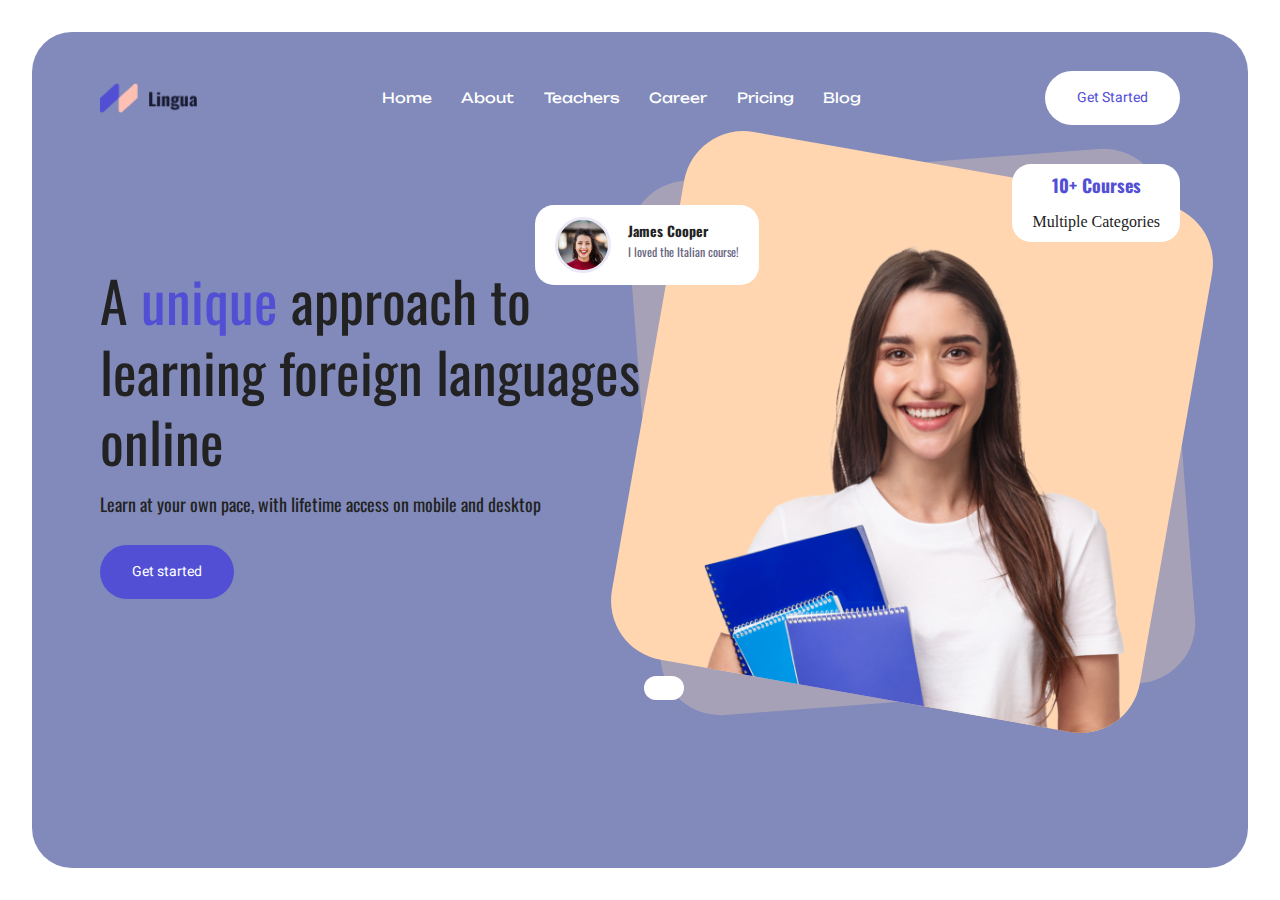
<file: Thursday/index.html>
<!DOCTYPE html>
<html lang="en">
<head>
    <meta charset="UTF-8">
    <meta http-equiv="X-UA-Compatible" content="IE=edge">
    <meta name="viewport" content="width=device-width, initial-scale=1.0">
    <link rel="stylesheet" href="./css/reset.css">
    <link rel="stylesheet" href="./css/style.css">
    <title>Language School</title>
</head>
<body>
    <section class="cover">
        <header>
            <img src="./images/Logo.png" alt="logo language school" class="logo">

            <nav>
                <ul class="main-navigation">
                    <li><a href="">Home</a></li>
                    <li><a href="">About</a></li>
                    <li><a href="">Teachers</a></li>
                    <li><a href="">Career</a></li>
                    <li><a href="">Pricing</a></li>
                    <li><a href="">Blog</a></li>
                </ul>
            </nav>

            <a class="button header-btn" href="#GetStarted">Get Started</a>
        </header>

        <div class="cover-content-wrapper">
            <div class="cover-section-1">
                <h1>A <span class="higlight-color">unique</span> approach to<br> learning foreign languages<br> online</h1>
                <p class="cover-p">Learn at your own pace, with lifetime access on mobile and desktop</p>
                
                <a class="button cover-btn" href="../wednesday/index.html" target="_blank">Get started</a>
                
                
            </div>
            <div class="cover-section-2">
                <div class="cover-mini-boxes box1">
                    <div class="image-wrapper">
                        <!-- item has bg from css -->
                    </div>
                    <div class="text-wrapper">
                        <h3>James Cooper</h3>
                        <p>I loved the Italian course!</p>
                    </div>

                </div>
                <div class="cover-mini-boxes box2">
                    <h3>10+ Courses</h3>
                    <p>Multiple Categories</p>
                </div>
                <div class="cover-mini-boxes box3"></div>

                <div class="back-box">
                    
                </div>
                <div class="front-box">
                    <img class="main-character" src="./images/girl.png" alt="main character">
                   
                </div>
            </div>

        </div>
       
    </section>
</body>
</html>
</file>
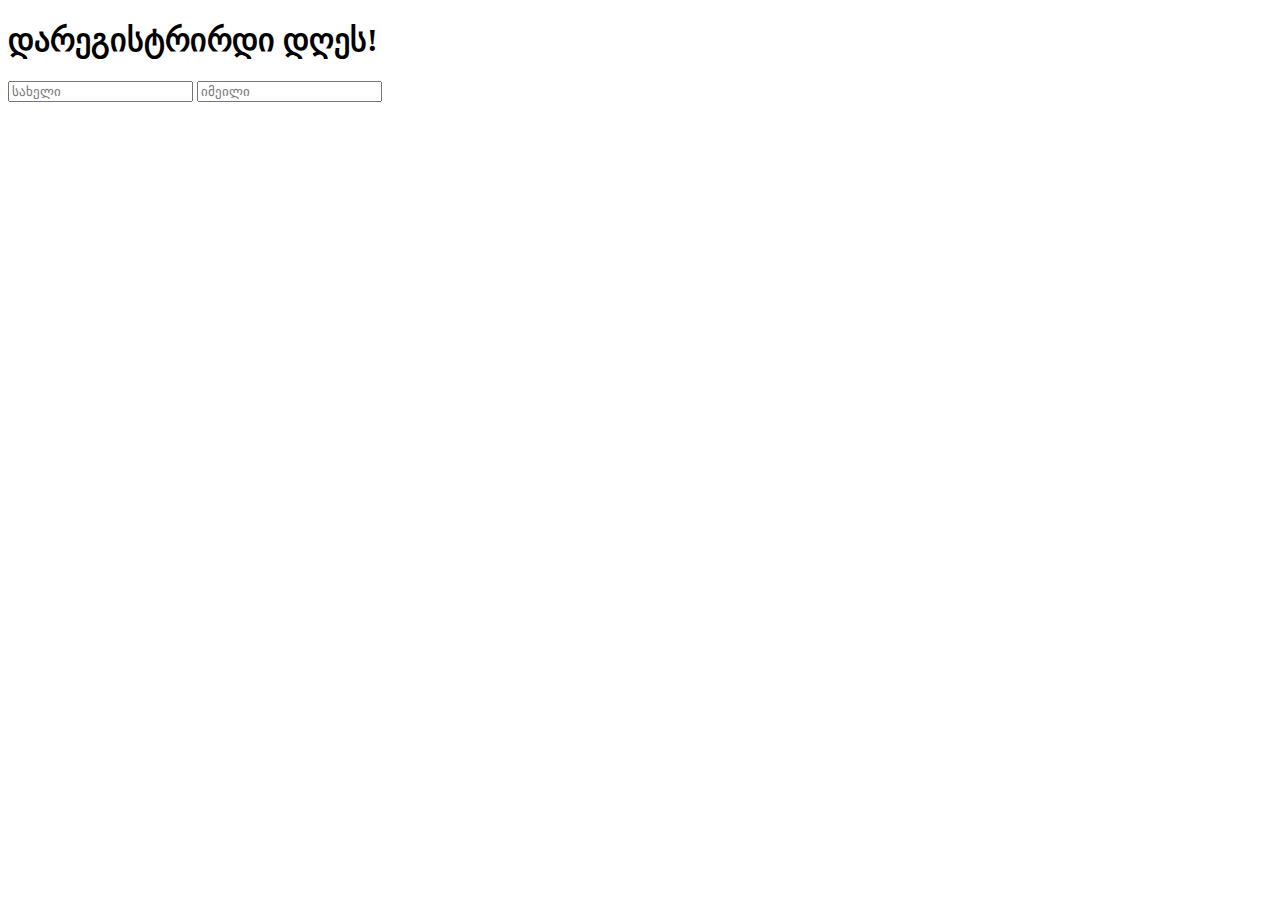
<file: form.html>
<!DOCTYPE html>
<html lang="en">
<head>
    <meta charset="UTF-8">
    <meta http-equiv="X-UA-Compatible" content="IE=edge">
    <meta name="viewport" content="width=device-width, initial-scale=1.0">
    <title>Form</title>
</head>
<body>
    <h1>დარეგისტრირდი დღეს!</h1>

    <form action="">
        <input type="text" placeholder="სახელი">
        <input type="email" name="" id="" placeholder="იმეილი">

    </form>
</body>
</html>
</file>
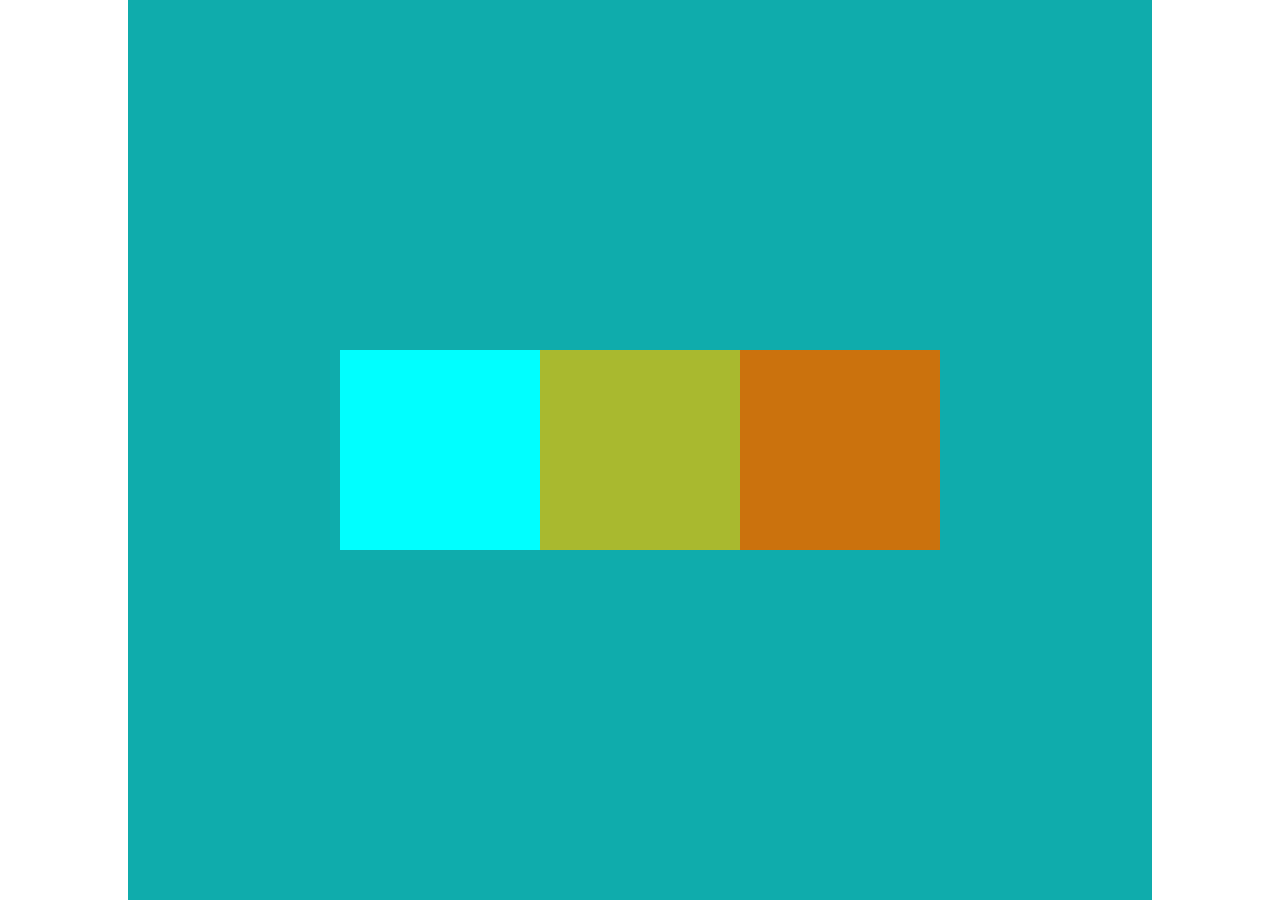
<file: Tuesday.html>
<!DOCTYPE html>
<html lang="en">
<head>
    <meta charset="UTF-8">
    <meta http-equiv="X-UA-Compatible" content="IE=edge">
    <meta name="viewport" content="width=device-width, initial-scale=1.0">
    <link rel="stylesheet" href="./css/reset.css">
    <link rel="stylesheet" href="./css/style.css">
    <title>Tuesday session</title>
</head>
<body>
    <div class="wrapper">
        <div class="box box1"></div>
        <div class="box box2"></div>
        <div class="box box3"></div>
    </div>
    

</body>
</html>
</file>
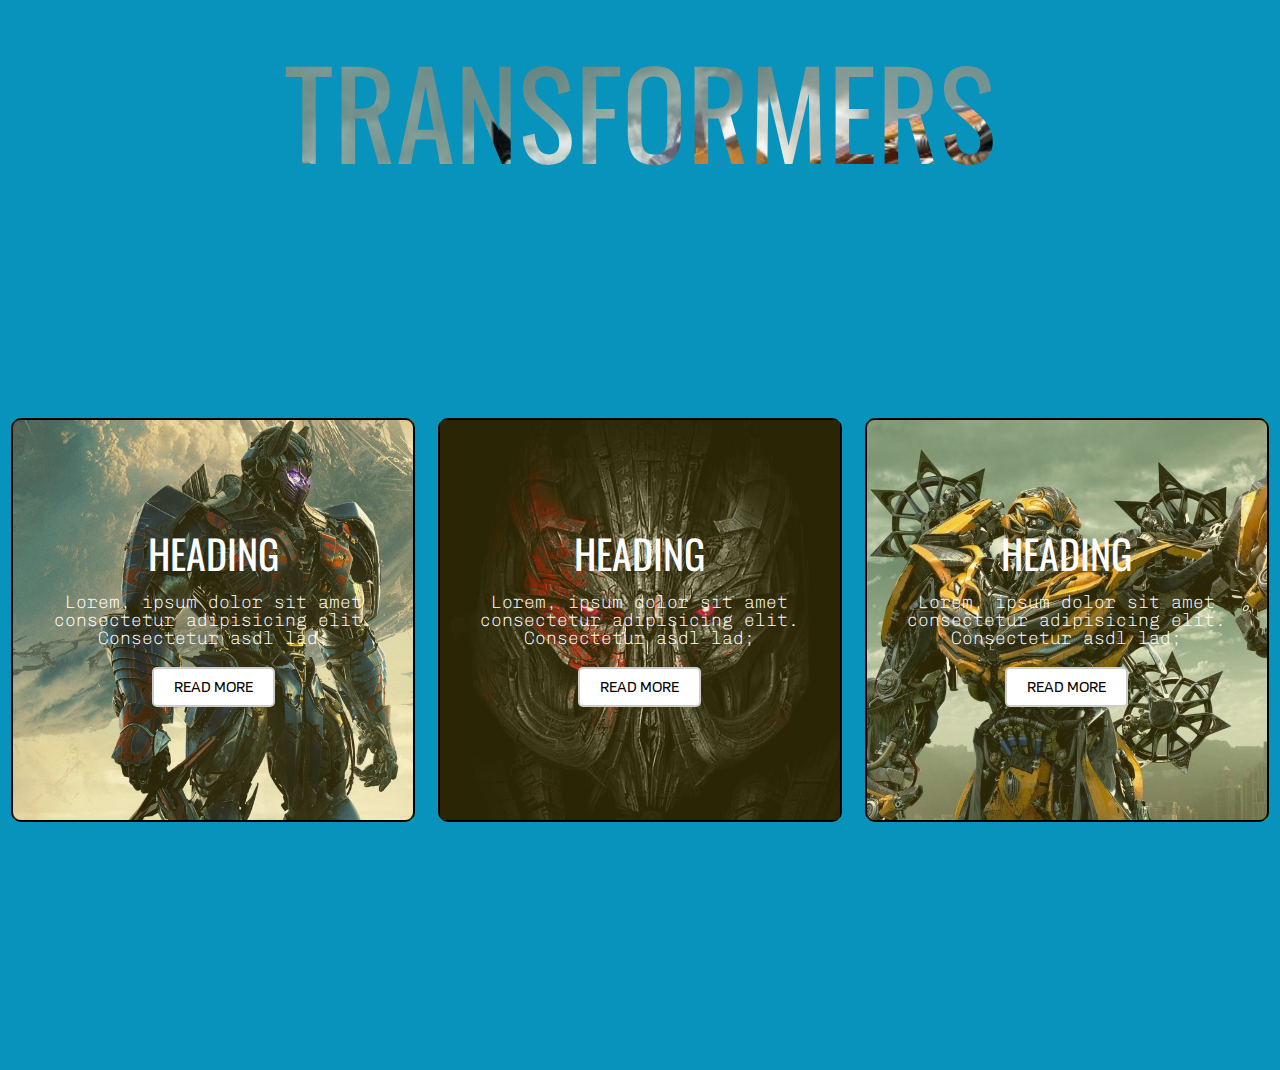
<file: Wednesday.html>
<!DOCTYPE html>
<html lang="en">
<head>
    <meta charset="UTF-8">
    <meta http-equiv="X-UA-Compatible" content="IE=edge">
    <meta name="viewport" content="width=device-width, initial-scale=1.0">
    <link rel="stylesheet" href="./css/reset.css">
    <link rel="stylesheet" href="./css/wednesday.css">
    <link rel="preconnect" href="https://fonts.googleapis.com">
    <link rel="preconnect" href="https://fonts.gstatic.com" crossorigin><link href="https://fonts.googleapis.com/css2?family=Blinker:wght@600&display=swap" rel="stylesheet">
    <title>Wednesday</title>
</head>
<body>
    <section>
        <h1>Transformers</h1>
    <div class="wrapper">
        <div class="box box1">
            <div class="filter">
                <h2>heading</h2>
                <p>Lorem, ipsum dolor sit amet consectetur adipisicing elit. Consectetur asdl lad;</p>
                <a href="#">Read more</a>
            </div>
           
        </div>
        <div class="box box2">
            <div class="filter">
                <h2>heading</h2>
                <p>Lorem, ipsum dolor sit amet consectetur adipisicing elit. Consectetur asdl lad;</p>
                <a href="#">Read more</a>
            </div>
           
        </div>
        <div class="box box3">
            <div class="filter">
                <h2>heading</h2>
                <p>Lorem, ipsum dolor sit amet consectetur adipisicing elit. Consectetur asdl lad;</p>
                <a href="#">Read more</a>
            </div>
           
        </div>
    </div>
    </section>
    
</body>
</html>
</file>
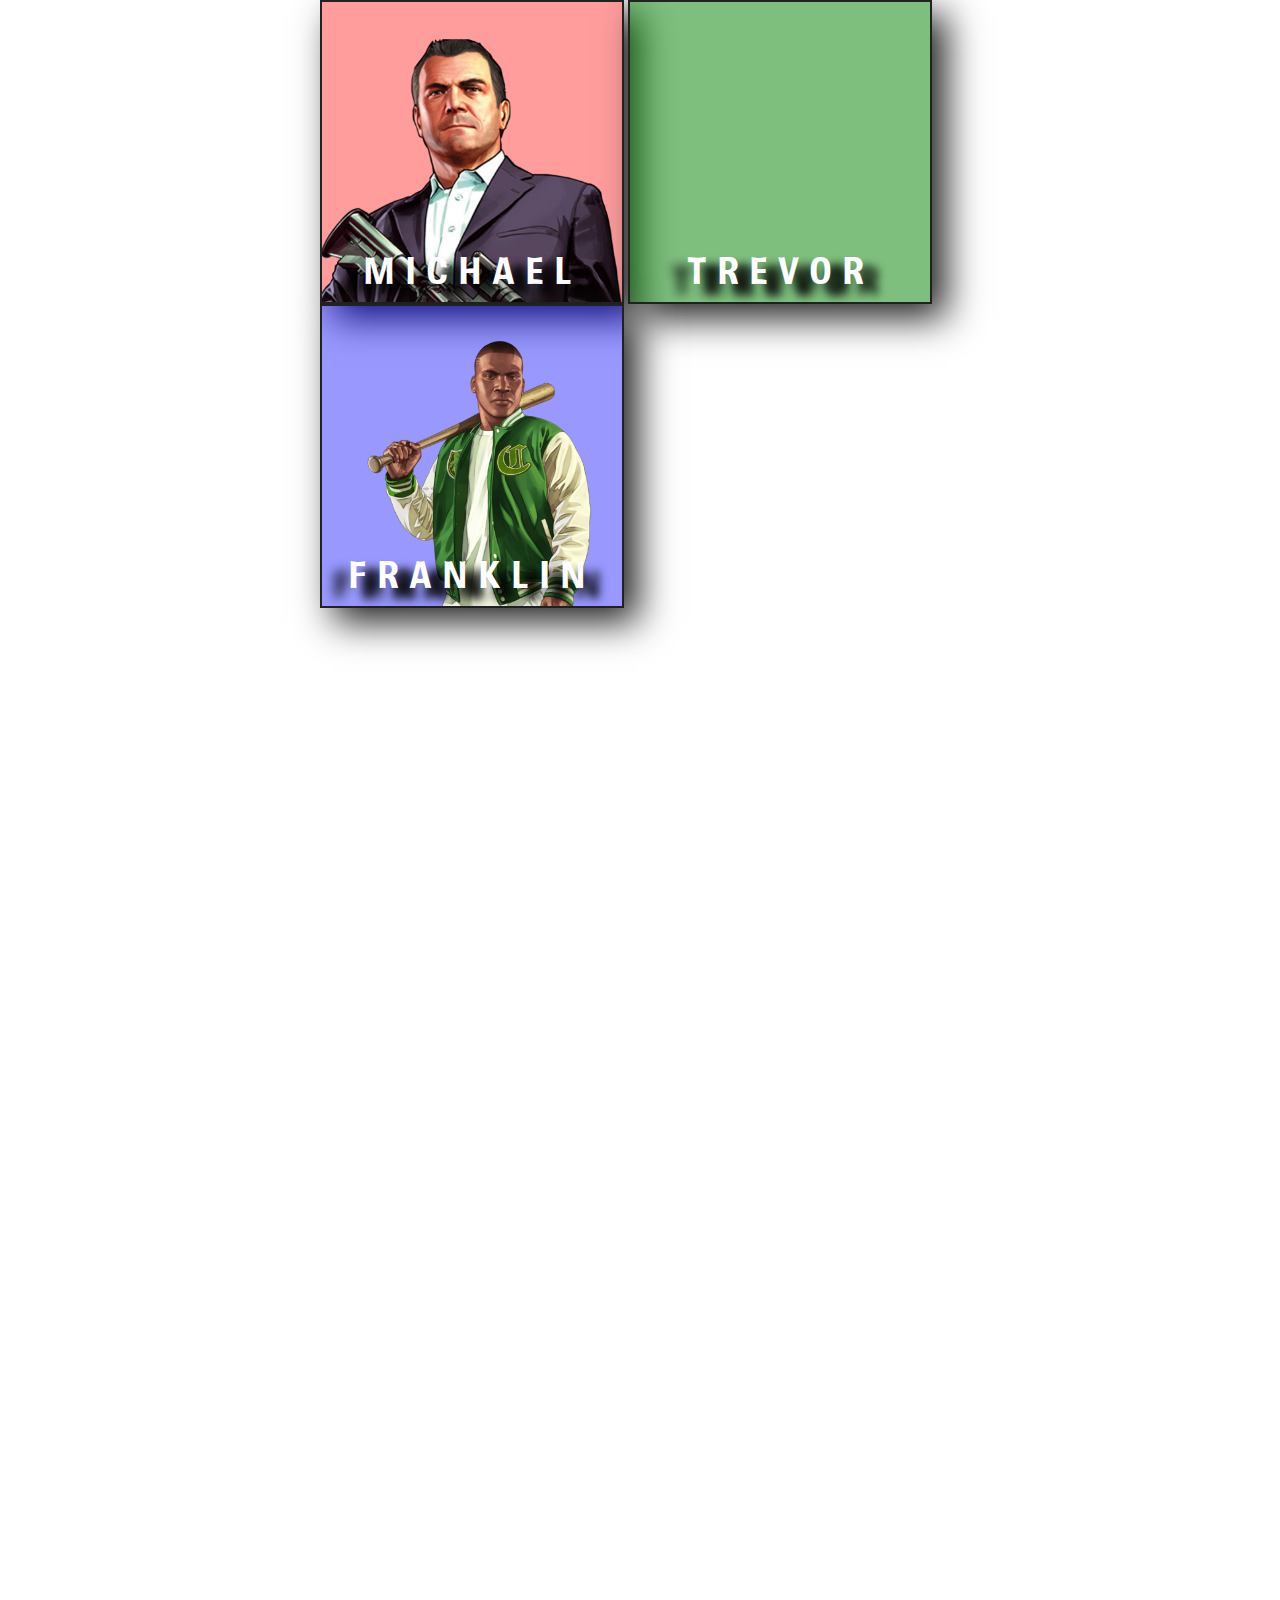
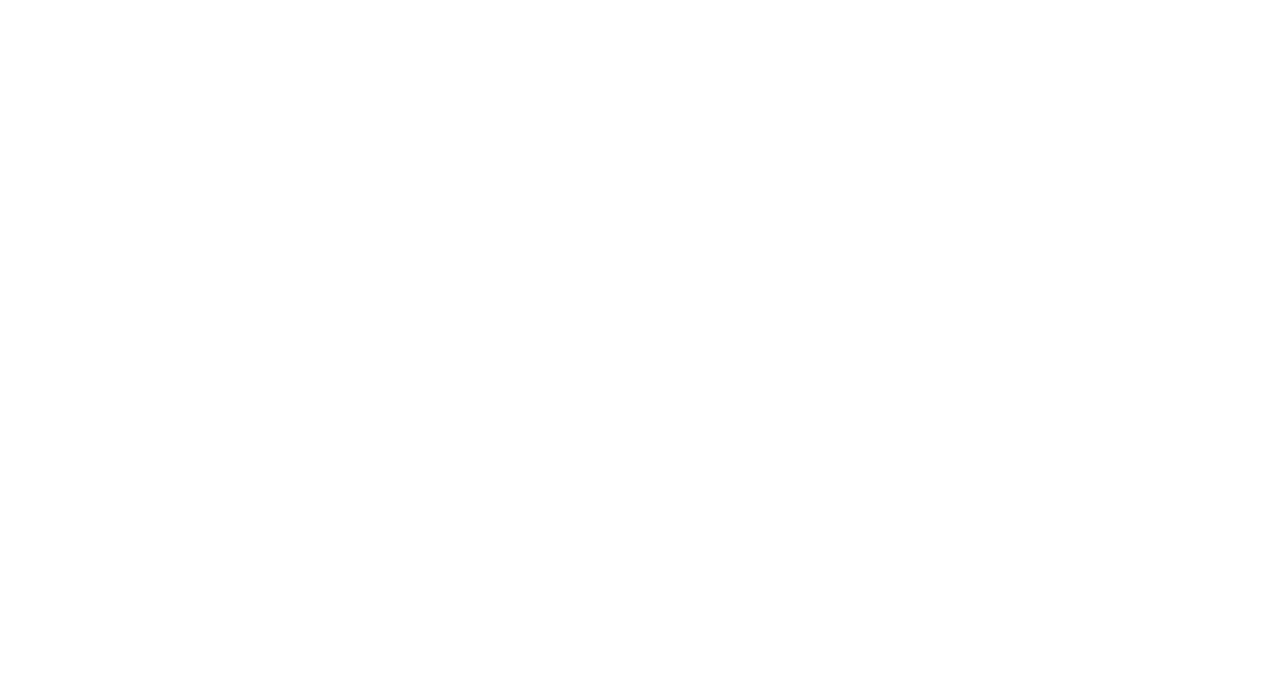
<file: positions/positions.html>
<!DOCTYPE html>
<html lang="en">

<head>
    <meta charset="UTF-8">
    <meta name="viewport" content="width=device-width, initial-scale=1.0">
    <link rel="stylesheet" href="../wednesday/css/reset.css"> 
    <link rel="stylesheet" href="positions.css"> 
    <title>Document</title>
</head>

<body>
    <div class="container">

        <div class="box michael-absolute">
            <h2>Michael</h2>
        </div>

        <div class="box relative trevor-fixed trevor-absolute">
            <h2>Trevor</h2>
        </div>

        <div class="box franklin-sticky">
            <h2>Franklin</h2>
        </div>
    </div>

</body>

</html>
</file>
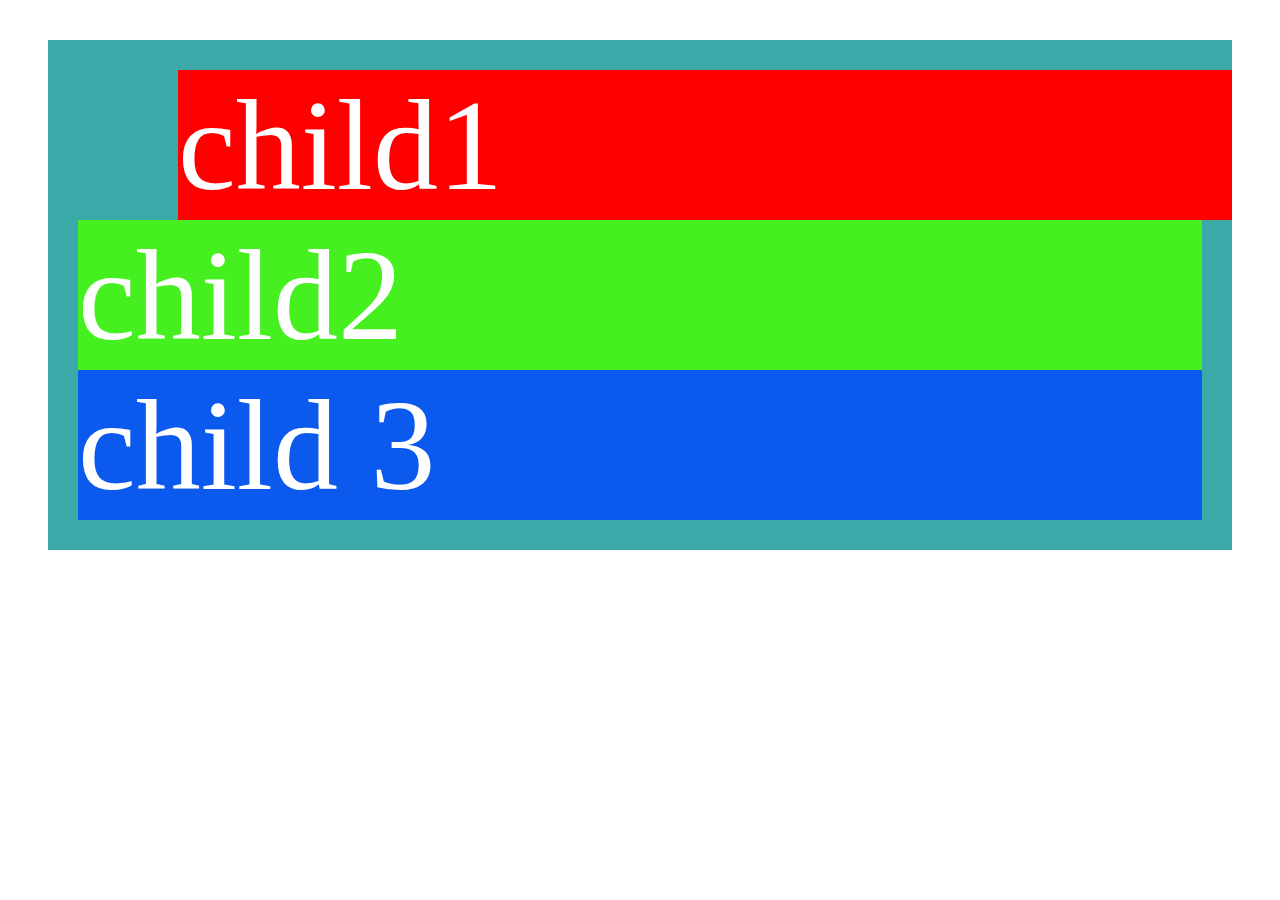
<file: positions/relative-use.html>
<!DOCTYPE html>
<html lang="en">

<head>
    <meta charset="UTF-8">
    <meta name="viewport" content="width=device-width, initial-scale=1.0">
    <title>Document</title>
    <style>
        div {
            color: white;
        }

        div.parent {
            font-size: 100px;
            margin: 40px;
            overflow: hidden;
            /* position: relative; */
            /* იმისთვის რომ აბსოლუტ პოზიციის შვილები მშობლებს არ გაცდეს და მხოლოდ მშობლის 
            შიგნით იმოძრაოს, მშობელ ელემენტს აუცილებლად უნდა გავუწეროთ რელატივი. */
        }

        div div {
            font-size: 130px;
        }

        .parent {
            padding: 30px;
            background-color: rgba(2, 144, 144, 0.774);
        }

        .child1 {
            background-color: rgb(255, 0, 0);
            position: relative;
            /* position: absolute; */
            /* top: 0; */
            left: 100px;
            /* ტოპ 0  გაწერისას ობიექტი პოზიციონირდება მთლიანი hmtl დოკუმენტის მიმართ. 
            ანუ ამ შემთხვევაში უბრალოდ გაცდა თავის მშობელს, რადგან ნორმალური
             დინებიდან ამოვაგდეთ სრულად.*/

            /* position: fixed; fixed მშობელთან ნათესაობას არ აღიარებს და არ გაითვალისწინებს რა უწერია მშობელს,
             რელაციას ხედავს რუთ html ელემენტთან ამიტომ მშობლის საზღვრებში არ მოექცევა.*/
        }

        .child2 {
            background-color: rgba(72, 255, 0, 0.815);

        }

        .child3 {
            background-color: rgba(0, 68, 255, 0.794);
        }
    </style>
</head>

<body>
    <div class="parent">
        <!-- parent -->
        <div class="child1">
            child1
        </div>

        <div class="child2">
            child2
        </div>
        <div class="child3">
            child 3
        </div>
    </div>
</body>

</html>
</file>
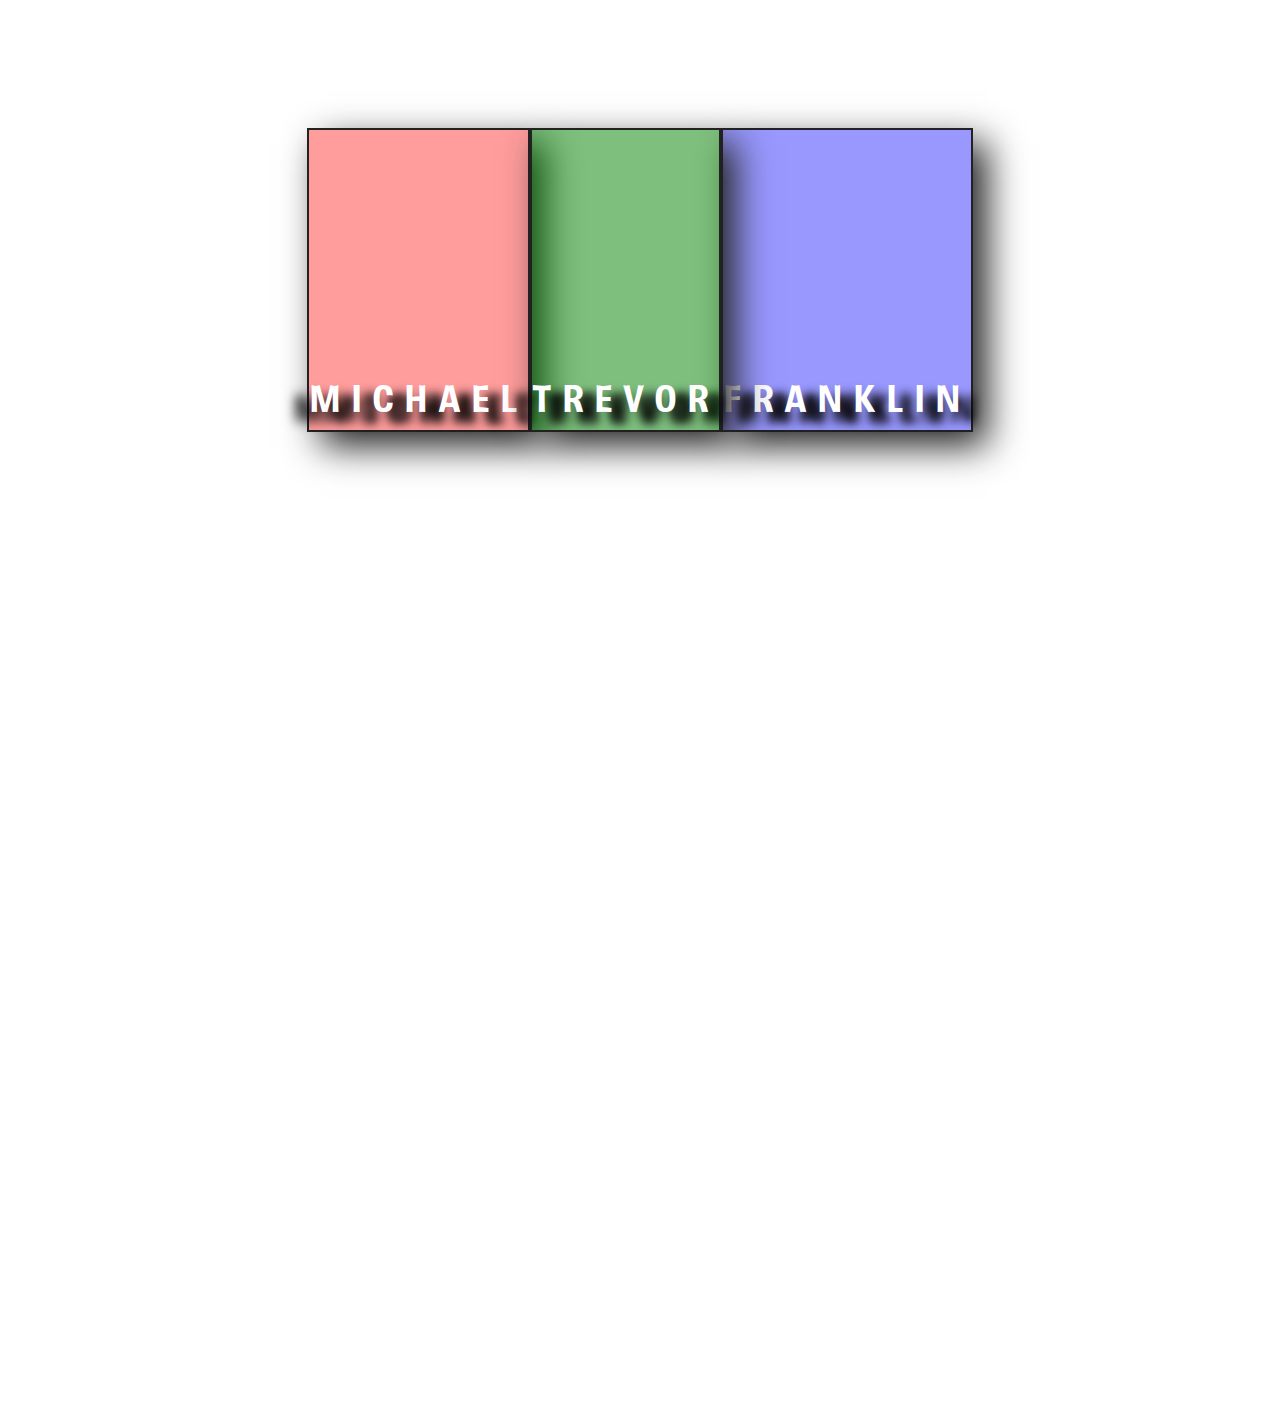
<file: positions/positions/positions.html>
<!DOCTYPE html>
<html lang="en">
  <head>
    <meta charset="UTF-8" />
    <meta name="viewport" content="width=device-width, initial-scale=1.0" />
    <link rel="stylesheet" href="reset.css" />
    <!-- შეტანილია სხვა ფოლდერიდან! -->
    <link rel="stylesheet" href="positions.css" />
    <!-- შეტანილია სხვა ფოლდერიდან! -->
    <title>GTA - positions</title>
  </head>

  <body>
    <!-- wrapper container -->
    <div class="container">
      <!-- Michael -->
      <div class="box michael-absolute">
        <h2>Michael</h2>
      </div>

      <!-- Trevor -->
      <div class="box relative trevor-fixed trevor-absolute">
        <h2>Trevor</h2>
      </div>

      <!-- Franklin -->
      <div class="box franklin-sticky">
        <h2>Franklin</h2>
      </div>
    </div>

    <!-- <p class="academy-hover-item-label">დათუნა გოგოლაძე</p> -->
  </body>
</html>
</file>
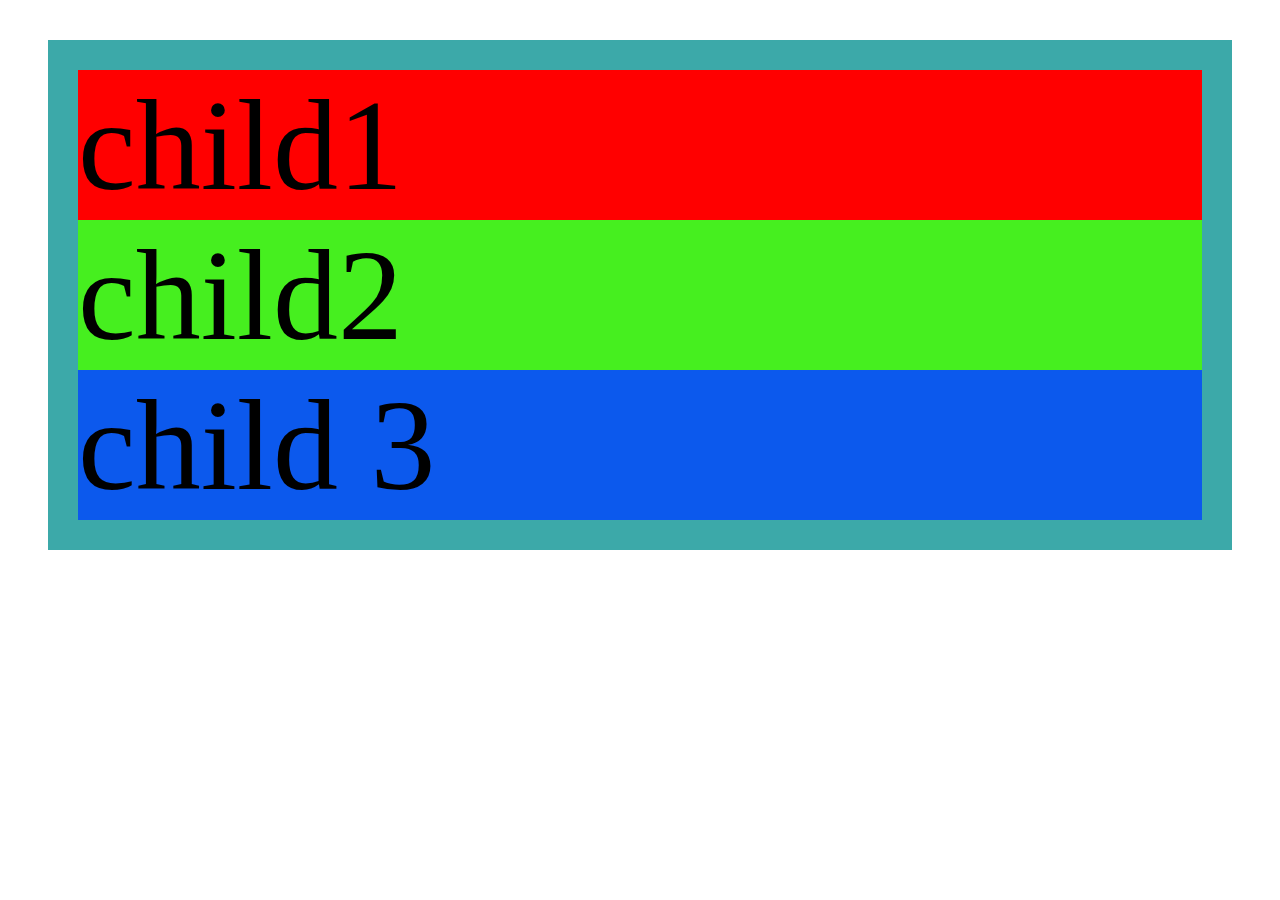
<file: positions/positions/relative-use.html>
<!DOCTYPE html>
<html lang="en">
  <head>
    <meta charset="UTF-8" />
    <meta name="viewport" content="width=device-width, initial-scale=1.0" />
    <title>Document</title>
    <style>
      div {
        color: rgb(0, 0, 0);
      }

      div.parent {
        /* font-size: 100px; */
        margin: 40px;
        overflow: hidden;
        position: relative;
        /* იმისთვის რომ აბსოლუტ პოზიციის შვილები მშობლებს არ გაცდეს და მხოლოდ მშობლის 
            შიგნით იმოძრაოს, მშობელ ელემენტს აუცილებლად უნდა გავუწეროთ რელატივი. */
      }

      div div {
        font-size: 130px;
      }

      .parent {
        padding: 30px;
        background-color: rgba(2, 144, 144, 0.774);
      }

      .child1 {
        background-color: rgb(255, 0, 0);
        position: relative;
        /* position: absolute; */
        /* top: 0; */
        /* left: 0px; */
        /* ტოპ 0  გაწერისას ობიექტი პოზიციონირდება მთლიანი hmtl დოკუმენტის მიმართ. 
            ანუ ამ შემთხვევაში უბრალოდ გაცდა თავის მშობელს, რადგან ნორმალური
             დინებიდან ამოვაგდეთ სრულად.*/

        /* position: fixed; fixed მშობელთან ნათესაობას არ აღიარებს და არ გაითვალისწინებს რა უწერია მშობელს,
             რელაციას ხედავს რუთ html ელემენტთან ამიტომ მშობლის საზღვრებში არ მოექცევა.*/
      }

      .child2 {
        background-color: rgba(72, 255, 0, 0.815);
      }

      .child3 {
        background-color: rgba(0, 68, 255, 0.794);
      }
    </style>
  </head>

  <body>
    <div class="parent">
      <!-- parent -->
      <div class="child1">child1</div>

      <div class="child2">child2</div>
      <div class="child3">child 3</div>
    </div>
  </body>
</html>
</file>
<file: Thursday/css/style.css>
@import url('https://fonts.googleapis.com/css2?family=Chivo+Mono:wght@100&family=Unbounded:wght@500&display=swap');
@import url('https://fonts.googleapis.com/css2?family=Heebo:wght@700&display=swap');
@import url('https://fonts.googleapis.com/css2?family=Oswald:wght@300;400;700&display=swap');

.cover{
    width: calc(100% - 64px);
    height: calc(100vh - 64px);
    margin: 32px auto 0 auto;
    background-color: #818ABA;
    padding: 39px 68px;
    box-sizing: border-box;
    border-radius: 40px;
}

header{
    display: flex;
    justify-content:space-between;
    align-items: center;
}
.logo{
    width: 98px;
    height: 35px;
}
nav{
    min-width: 480px;
}
ul.main-navigation{
    height: 100%;
    display: flex;
    justify-content: space-between;
    align-items: center;
    
}
.main-navigation li a{
    color: #fff;
    font-size: 14px;
    font-family: 'Unbounded', cursive;
    text-transform: capitalize;
}

.header-btn{
    background-color: #fff;
    color: #524FD5;
}

.cover-content-wrapper{
    margin-top:39px;
}

.cover-btn{
    background-color: #524FD5;
    color: #fff;
    display: inline-block;

}

.button{
    
    font-family: 'Heebo', sans-serif;
    font-size: 14px;
    padding: 20px 32px;
    border-radius: 73px;
}

h1{
    font-size: 56px;
    font-family: 'Oswald', sans-serif;
    line-height: 126%;
    margin-bottom: 18px;


}

.higlight-color{
    color: #524FD5
}

.cover-p{
    font-family: 'Oswald', sans-serif;
    font-size: 18px;
    list-style: 190%;
    margin-bottom:32px;
}


/* cover character box */
.cover-content-wrapper{
    margin-top:39px;
    display: flex;
    justify-content: space-between;
    align-items: center;
}

.cover-section-2{
    position: relative; 

}
.back-box, .front-box{
    width: 536px;
    height: 536px;
    border-radius: 60px;
    background-color: #FFD6B0;

}

.back-box{
    opacity: 0.3; 
    transform:rotate(-4.37deg);
    position:absolute;
    
}
.front-box{
    transform: rotate(10deg);
    overflow: hidden;
    position: relative;
    
}
.main-character{
    width: 580px;
    transform: rotate(-10deg);
    margin-top: 44px;
}

.cover-mini-boxes{
    position: absolute;
    z-index: 10;
    background-color: #fff;
    display: flex;
    padding: 12px 20px;
    border-radius: 19px;
}
.cover-mini-boxes .image-wrapper{
    border-radius: 50%;
    /* background-color: red; */
    width: 50px;
    height: 50px;
    border: 3px solid #E8E8F6;
    background-image: url(../images/F1.png);
}
.cover-mini-boxes .image-wrapper img{
    border-radius: 50%;
}

.text-wrapper{
    margin-left: 17px;
}

.cover-mini-boxes .text-wrapper h3{
    font-size: 14px;
    line-height: 28px;
    font-family: 'Oswald', sans-serif;
    font-weight: 700;
}

.cover-mini-boxes .text-wrapper p{
    font-family: "oswald";
    font-size:12px;
    line-height: 14px;
    color: #666680;
}

.box1{
    left: -109px;
    top: 41px
}
.box2{
    right: 0px;
    display: flex;
    flex-direction: column;
    justify-content: center;
    align-items: center;
    
    
}
.box2 h3{
    color:#524FD5;
    font-size: 18px;
    font-family: "oswald";
    font-weight: 700;
    margin-bottom: 20px;


}

.box2{
margin-bottom: 20px;
}
.box3{
    bottom: 0;
}
</file>
<file: css/style.css>
.box{
    width: 200px;
    height: 200px;
    /* background-color: aqua; */
    /* margin: 50px 50px; */
    display: inline-block;
}
.box1{
    background-color: aqua;
}
.box2{
    background-color: rgb(169, 185, 47);
}

.box3{
    background-color: rgb(203, 114, 13);

}

.wrapper{
    height: 100vh;
    width:80%;
    background-color:rgb(15, 172, 172);
    margin: 0 auto;
    display: flex;
    justify-content: center;
    align-items: center;
}
</file>
<file: css/wednesday.css>
@import url('https://fonts.googleapis.com/css2?family=Oswald:wght@600&display=swap');

@font-face{
    font-family: "paragraph";
    src: url(../fonts/Chivo_Mono/static/ChivoMono-Thin.ttf);
}

section{
    background-color: rgb(8, 147, 189);
    padding: 50px 0px 0px 0px;
}

/* style parent */
h1, h2{
    font-family: 'Oswald', sans-serif;
    text-transform: uppercase;
}

h1{
    background-image: url(../images/img1.jpg);
    -webkit-background-clip: text;
    -webkit-text-fill-color: transparent;
    background-repeat: repeat;
    background-size: cover;
    font-size: 120px;
    text-align: center;
    transition: all ease-in-out 1.5s;
  
}
h1:hover{
    background-position: 20px 50px;
}
.wrapper{
    width: 100%;
    height: 100vh;
   
    display: flex;
    justify-content: space-around;
    align-items: center;
    
}

/* style boxes */
.box{
    width: 400px;
    height: 400px;
    display: flex;
    flex-direction: column;
    align-items: center;
    justify-content: center;
    border-radius: 10px;
    border: 2px solid black;
    background-size: cover;
    
}

.box1{
    /* background-color: rgb(236, 229, 22); */
    background-image: url(../images/img3.jpg);
    background-position:-100px;
    background-repeat: repeat;
}
.box2{
    /* background-color: rgb(97, 255, 30); */
    background-image: url(../images/img2.jpg);
    background-position:-120px;

}
.box3{
    /* background-color: rgb(244, 38, 255); */
    background-image: url(../images/img1.jpg);

}

/* style text */
h2, p {
    margin-bottom: 20px;
    color:#fff
}

h2 {
    font-size: 40px;
    


}

p{
    font-size: 18px;
    text-align: center;
    font-family: "paragraph";
}


a{
    text-decoration: none;
    color: #000;
    background-color: #fff;
    padding: 10px 20px;
    border: 2px solid rgba(0, 0, 0, 0.197);
    transition:all ease-in-out 0.2s;
    border-radius: 5px;
    font-family: 'Blinker', sans-serif;
    text-transform: uppercase;
    /* outline: none!important; */
}

a:hover{
    background-color: #000;
    color: #fff;
}

.filter{
    background-color: rgba(227, 206, 25, 0.182);
    height: 100%;
    display: flex;
    flex-direction: column;
    align-items: center;
    justify-content: center;

}
</file>
<file: positions/positions.css>
/* static | relative | absolute | sticky | fixed */
@font-face {
    src: url(./Aaux-ProBlack.ttf);
    font-family: aux;
}

@font-face {
    src: url(./Brown-Bold.ttf);
    font-family: nukri;
}

body {
    background-image: url(https://images7.alphacoders.com/542/thumb-1920-542494.jpg);
    background-size: cover;
    background-repeat: repeat;
    /* new property */
    background-position-y: -130px;
}

.container {
    /* margin-top: 10%; აქ იმიტომ არ წერია რომ ქვემოთ margin: 0 auto გადააწერდა 10%, 0 - მნიშვნელობით */
    width: 50%;
    margin: 0 auto;
    /* height: 200vh; */
}

.box {
    width: 300px;
    height: 300px;
    display: inline-block;
    border: 2px solid;
    box-shadow: 14px 14px 35px;
    background-size: cover;
    background-repeat: no-repeat;

}

h2 {
    font-family: nukri !important;
    text-align: center;
    font-size: 38px;
    margin-top: 250px;
    color: white;
    /*////////////// new properties/////////////////// */
    letter-spacing: 10px;
    text-transform: uppercase;
    /* text-shadow: 7px 6px 5px rgb(0, 0, 0); */
    font-weight: bold;

    /* offset-x | offset-y | blur-radius | color */
    text-shadow: 15px 10px 10px rgb(0, 0, 0),
        -15px 10px 12px rgb(0, 0, 0);
    /*////////////// end new /////////////////*/

}


/*//////////////// new pseudo selector //////////////*/
div.box:nth-child(1) {
    background-color: rgba(255, 0, 0, 0.39);
    background-image: url(../wednesday/images/michael.png);
    background-position-x: -37px;
    background-position-y: 20px;
}

div.box:nth-child(2) {
    background-color: rgba(0, 128, 0, 0.507);
    background-image: url(https://pngimage.net/wp-content/uploads/2018/06/gta-v-trevor-png.png);
    /* background-position-x: -250px; */

}

div.box:nth-child(3) {
    background-color: rgba(0, 0, 255, 0.404);
    background-image: url(../wednesday/images/franklin.png);
    background-position-y: 20px;

}

/* ...............end selectors section.............. */




/* ..................................... CSS POSITIONS ...................... */



/* ///////////////     position relative   ////////////// */

/* / პირველი  მაგალითი/  */

/*  */
/* .relative {
    position: relative;
    სანამ ობიექტს ნორმალური დინებიდან არ ამოვაგდებთ მანამდე მშობლის ჩარჩოებს არ გაცდება
    top: 100px;
    left: 50px;
    bottom: 100px;
    right: 200px;


} */



/* //////////      position absolute      /////////////////*/

/* / მეორე მაგალითი */

.michael-absolute {
    /* position: absolute;
    top: 0px;
    left: 0px; */
    /* bottom: 100px;
    right: 200px; */
    /* z-index: 1; */
    /* დეფოლტად ელემენტის ზ ინდექსი არის 0*/
}

/* განსხვავება ზ ინდექსებს შორის html პოზიციის მიხედვით */
.trevor-absolute {
    /* position: absolute;
    z-index: 3; */
    /* z-index: 0; */
    /* რომც არ ეწეროს დეფოლტად იგულისხმება მაინც */
}
/* .franklin{
    position: absolute;
    z-index: 2;
} */



/* /////////////////// position sticky  /////////////////*/

.container {
    height: 2300px;
}

/* .franklin-sticky {
    position: sticky;
    position: -webkit-sticky;
    top: 50px;
} */



/* ////////////////   position fixed ///////////////////*/
/* fixed იგივე აბსოლუტია იმ განსხვავებით რომ ვიუპორტს(ხილულ ეკრანს) არ ცდება სანამ არ ვერტყვით*/
.trevor-fixed {
    /* position: fixed; */

    /* top: 0px; */
    /* right: 200px;
    bottom: 100px;
    left: 300px; */

}
</file>
<file: positions/positions/positions.css>
/* static | relative | absolute | sticky | fixed */
@font-face {
  src: url(./Aaux-ProBlack.ttf);
  font-family: aux;
}

@font-face {
  src: url(./BrownBold.ttf);
  font-family: brownb;
}

body {
  background-image: url(https://images7.alphacoders.com/542/thumb-1920-542494.jpg);
  background-size: cover;
  background-repeat: no-repeat;
  /* overflow-y: hidden; */
  /* new property */
  /* background-position-y: -130px; */
}

.container {
  /* item will be overriden by "margin: 0 auto", put it under margin auto property*/
  /* margin-top: 10%;  */
  width: 50%;
  margin: 0 auto;
  margin-top: 10%;
  /* background-color: red; */

  /* center child items inside the parent box */
  display: flex;
  justify-content: center;

  /* height: 200vh; */
}

.box {
  width: 300px;
  height: 300px;
  display: inline-block;
  /* display: block; */
  border: 2px solid;
  box-shadow: 14px 14px 35px;
  background-size: cover;
  background-repeat: no-repeat;
}

h2 {
  font-family: brownb !important;
  text-align: center;
  font-size: 38px;
  margin-top: 250px;
  color: white;
  /*////////////// new properties/////////////////// */
  letter-spacing: 10px;
  text-transform: uppercase;
  /* text-shadow: 7px 6px 5px rgb(0, 0, 0); */
  font-weight: bold;

  /* offset-x | offset-y | blur-radius | color */
  text-shadow: 15px 10px 10px rgb(0, 0, 0), -15px 10px 12px rgb(0, 0, 0);
  /*////////////// end new /////////////////*/
}

/*//////////////// new pseudo selector //////////////*/
div.box:nth-child(1) {
  background-color: rgba(255, 0, 0, 0.39);
  background-image: url(https://i.ya-webdesign.com/images/gta-5-png-transparent-4.png);
  background-position-x: -250px;
}

div.box:nth-child(2) {
  background-color: rgba(0, 128, 0, 0.507);
  background-image: url(https://pngimage.net/wp-content/uploads/2018/06/gta-v-trevor-png.png);
  /* background-position-x: -250px; */
  /* text-shadow: 15px 10px 10px rgb(59, 172, 17), -15px 10px 12px rgb(208, 12, 12); */
}

div.box:nth-child(3) {
  background-color: rgba(0, 0, 255, 0.404);
  background-image: url(https://i.ya-webdesign.com/images/gta-5-art-png-7.png);
}

/* ...............end selectors section.............. */

/* ..................................... CSS POSITIONS ...................... */

/* ///////////////     position relative   ////////////// */

/* / პირველი  მაგალითი/  */

/*  */
.relative {
  position: relative;
  /* სანამ ობიექტს ნორმალური დინებიდან არ ამოვაგდებთ მანამდე მშობლის ჩარჩოებს არ გაცდება */
  /* top: 100px; */
  /* left: 50px; */
  /* bottom: 100px; */
  /* right: 200px; */
  /* z-index: 2; */
}

/* //////////      position absolute      /////////////////*/

/* / მეორე მაგალითი */

.michael-absolute {
  /* position: relative; */
  /* top: 100px; */
  /* left: 100px; */
  /* position: absolute; */
  /* top: 0px;
  left: 0px; */
  /* bottom: 100px; */
  /* right: 200px; */
  /* z-index: 1; */
  /* დეფოლტად ელემენტის ზ ინდექსი არის 0*/
}

/* განსხვავება ზ ინდექსებს შორის html პოზიციის მიხედვით */
.trevor-absolute {
  /* position: absolute; */
  /* z-index: 0; */
  /* z-index: 0; */
  /* რომც არ ეწეროს დეფოლტად იგულისხმება მაინც */
}

/* /////////////////// position sticky  /////////////////*/

.container {
  height: 1300px;
}

.franklin-sticky {
  /* position: sticky;
  top: 100px; */
}

/* ////////////////   position fixed ///////////////////*/
/* fixed იგივე აბსოლუტია იმ განსხვავებით რომ ვიუპორტს(ხილულ ეკრანს) არ ცდება სანამ არ ვერტყვით*/
.trevor-fixed {
  /* position: fixed;
  top: 400px;
  right: 200px;
  bottom: 100px;
  left: 300px; */
}

/* .academy-hover-item-label {
  position: absolute;
  color: #2e2a39;
  transform: rotate(-12.84deg);
  padding: 15px 30px;
  background-color: red;
  border-radius: 44px;
  font-size: 14px;
  font-family: "FiragoHeading", Sans-serif;
  font-feature-settings: "case" on;
} */
</file>
